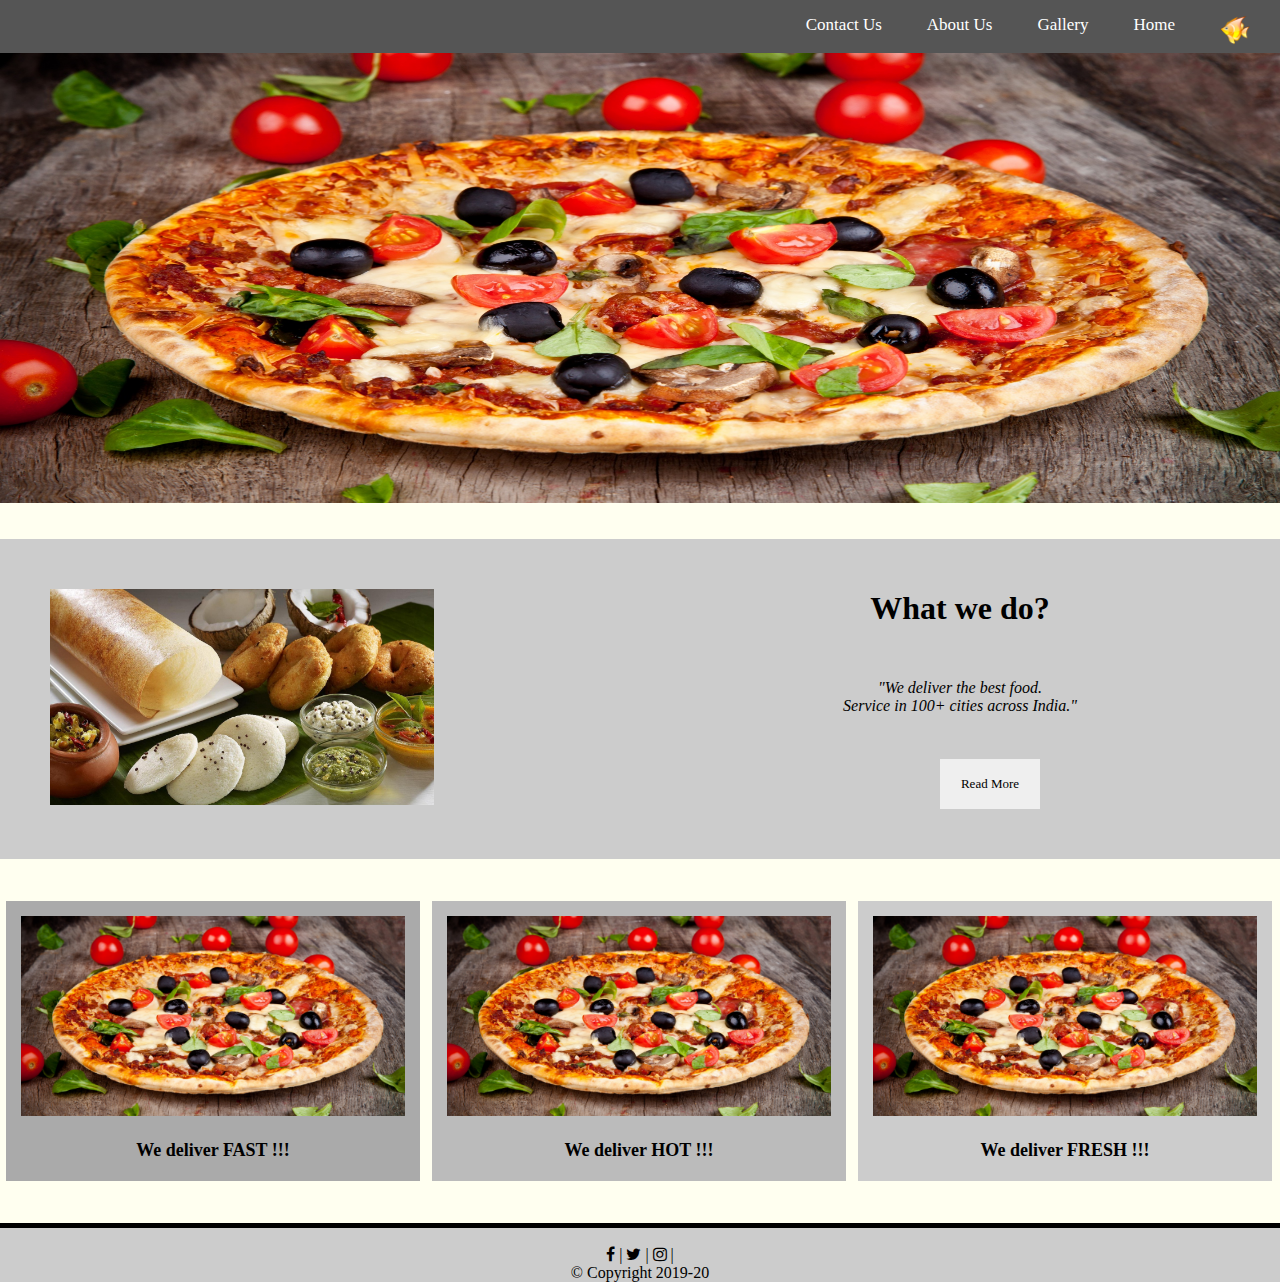
<file: Food Delivery/index.html>
<!DOCTYPE html>
<html><head>
<title>Home</title>
<meta charset="UTF-8">
<meta name="viewport" content="width=device-width,initial-scale=1">
<link rel="stylesheet" href="css\style.css">
<link rel="stylesheet" href="https://cdnjs.cloudflare.com/ajax/libs/font-awesome/4.7.0/css/font-awesome.min.css">


</head>
<body>

<!-- Navigation Bar -->
<div class="navbar">
    <a href="index.html"><img class="logo" src="img\logo.png"></a>
    <a href="index.html">Home</a>
    <a href="gallery.html">Gallery</a>
    <a href="about.html">About Us</a>
    <a href="contact.html">Contact Us</a>
    
</div>

<!-- Slider -->
<div class="slideshow">
	<div class="slider-wrapper">
		<img src="img\slider1.jpg" class="slide" alt="Slide 1">
		<img src="img\slider1.jpg" class="slide" alt="Slide 2">
		<img src="img\slider1.jpg" class="slide" alt="Slide 3">
	</div>
</div>   
<br/>
<br/>

<div class="mid-body">
	<div class="mid left">
	<img src="img\info-img.jpg" class="info-img">
	</div>
	
	<div class="mid right">
	<h1>What we do?</h1>
	<p>  "We deliver the best food.<br> Service in 100+ cities across India."</p>
	<br>
	<button class="button">Read More</button>
	</div>
</div>
<br/>
<br/>

<!-- Qualities -->

<div class="row">
  <div class="column" style="background-color:#aaa;">
    <img src="img\slider1.jpg">
	<h2>We deliver FAST !!!</h2>
  </div>
  <div class="column" style="background-color:#bbb;">
    <img src="img\slider1.jpg">
	<h2>We deliver HOT !!!</h2>
  </div>
  <div class="column" style="background-color:#ccc;">
    <img src="img\slider1.jpg">
	<h2>We deliver FRESH !!!</h2>
  </div>
</div>
<br/>
<br/>

<!-- Footer -->

<div class="footer">
<br>
	<i class="fa fa-facebook"></i><span> | </span>
	<i class="fa fa-twitter"></i> <span> | </span>
	<i class="fa fa-instagram"></i> <span> | </span>
	<br>
	© Copyright 2019-20
</div>









</body></html>
</file>
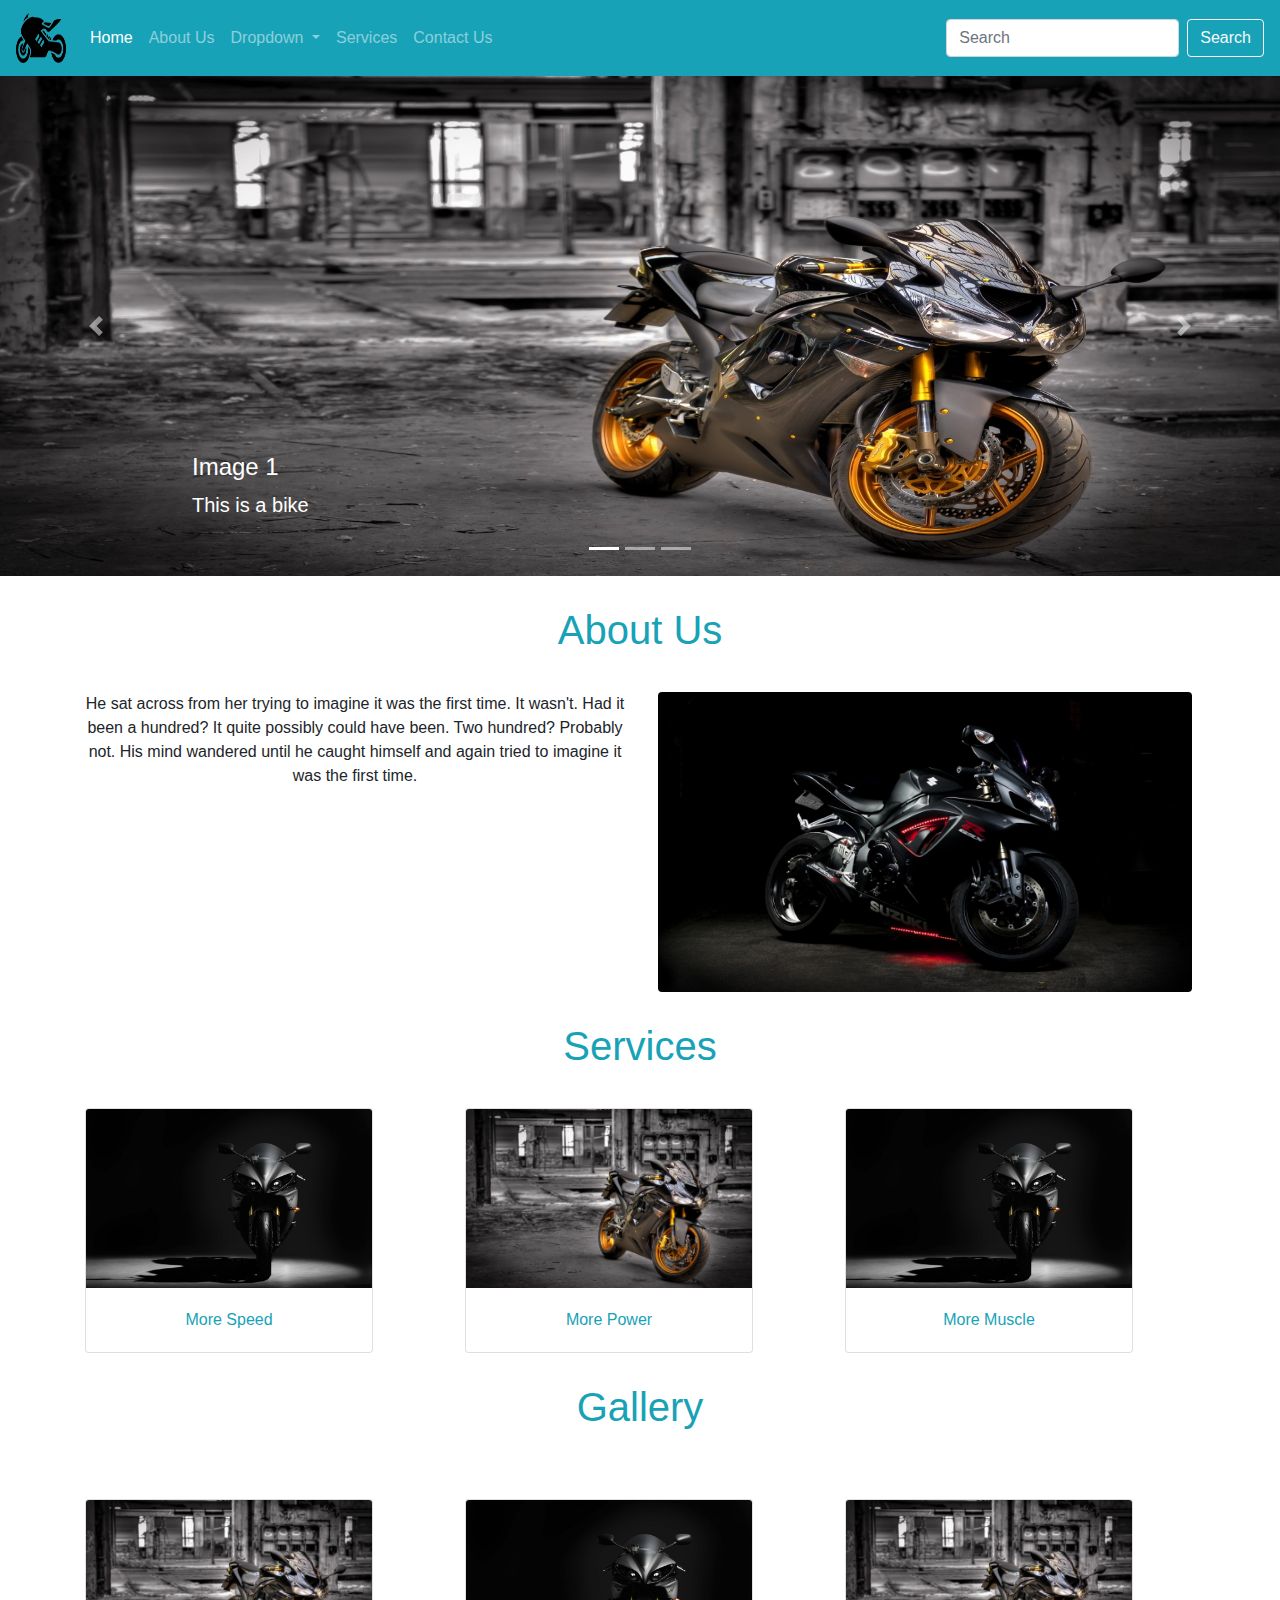
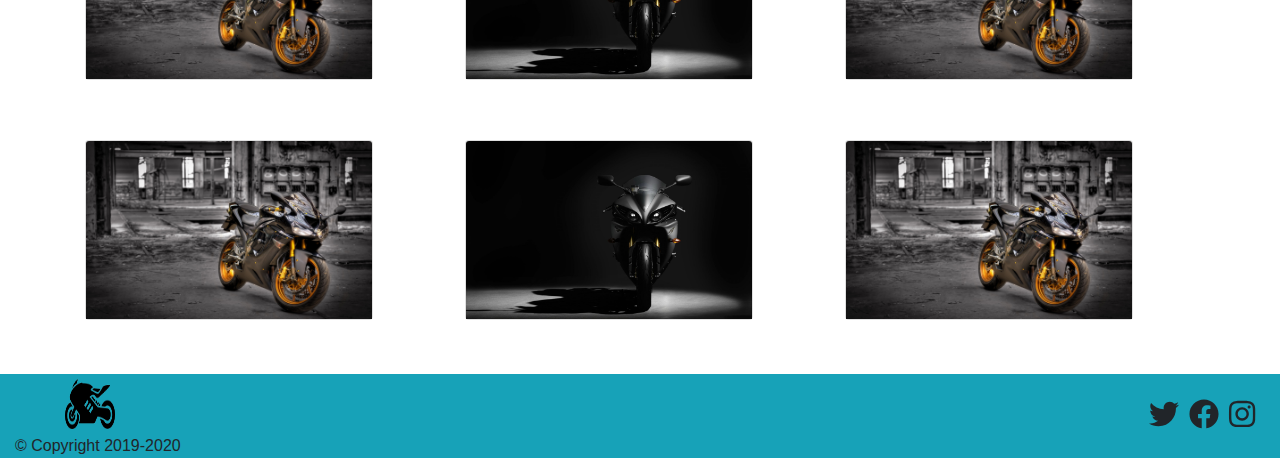
<file: Just Some Boostrap/index.html>
<!DOCTYPE html>
<html>
<head>
<title>Home</title>
<meta name="viewport" content="width=device-width, initial-scale=1.0">
<link rel="stylesheet" href="css/style.css">
<link rel="stylesheet" href="css/bootstrap.min.css">


<script src="js/jquery.js"></script>
<script src="js/bootstrap.min.js"></script>
<script src="js/all.js"></script>
</head>
<body>
<div class="header">
	<nav class="navbar navbar-expand-lg navbar-dark bg-info">
  <a class="navbar-brand" href="index.html"><img src="images/logo.png" height="50px" width="50px"></a>
  <button class="navbar-toggler" type="button" data-toggle="collapse" data-target="#navbarSupportedContent" aria-controls="navbarSupportedContent" aria-expanded="false" aria-label="Toggle navigation">
    <span class="navbar-toggler-icon"></span>
  </button>

  <div class="collapse navbar-collapse" id="navbarSupportedContent">
    <ul class="navbar-nav mr-auto">
      <li class="nav-item active">
        <a class="nav-link" href="index.html">Home <span class="sr-only">(current)</span></a>
      </li>
      <li class="nav-item">
        <a class="nav-link" href="about.html">About Us</a>
      </li>
      <li class="nav-item dropdown">
        <a class="nav-link dropdown-toggle" href="#" id="navbarDropdown" role="button" data-toggle="dropdown" aria-haspopup="true" aria-expanded="false">
          Dropdown
        </a>
        <div class="dropdown-menu" aria-labelledby="navbarDropdown">
          <a class="dropdown-item" href="#">Action</a>
          <a class="dropdown-item" href="#">Another action</a>
          <div class="dropdown-divider"></div>
          <a class="dropdown-item" href="#">Something else here</a>
        </div>
      </li>
      <li class="nav-item">
        <a class="nav-link " href="services.html">Services</a>
	  </li>
	  <li class="nav-item">
        <a class="nav-link " href="contact.html">Contact Us</a>
      </li>
    </ul>
    <form class="form-inline my-2 my-lg-0">
      <input class="form-control mr-sm-2" type="search" placeholder="Search" aria-label="Search">
      <button class="btn btn-outline-light my-2 my-sm-0" type="submit">Search</button>
    </form>
  </div>
</nav>
</div>

<section>
	<div id="carouselExampleIndicators" class="carousel slide" data-ride="carousel">
  <ol class="carousel-indicators">
    <li data-target="#carouselExampleIndicators" data-slide-to="0" class="active"></li>
    <li data-target="#carouselExampleIndicators" data-slide-to="1"></li>
    <li data-target="#carouselExampleIndicators" data-slide-to="2"></li>
  </ol>
  <div class="carousel-inner">
    <div class="carousel-item active w-100">
  <img src="images/slider1.jpg" alt="..." class="w-100">
  <div class="carousel-caption d-none d-lg-block text-left">
    <h4>Image 1</h4>
    <p>This is a bike</p>
  </div>
</div>
    <div class="carousel-item w-100">
  <img src="images/slider2.jpg" alt="..." class="w-100">
  <div class="carousel-caption d-none d-lg-block text-right">
    <h4>Image 2</h4>
    <p>Thi s i sanother bike</p>
  </div>
</div>
<div class="carousel-item w-100">
  <img src="images/slider3.jpg" alt="..." class="w-100">
  <div class="carousel-caption d-none d-lg-block text-left">
    <h4>Image 3</h4>
    <p>IS this a bike??</p>
  </div>
</div>
  <a class="carousel-control-prev" href="#carouselExampleIndicators" role="button" data-slide="prev">
    <span class="carousel-control-prev-icon" aria-hidden="true"></span>
    <span class="sr-only">Previous</span>
  </a>
  <a class="carousel-control-next" href="#carouselExampleIndicators" role="button" data-slide="next">
    <span class="carousel-control-next-icon" aria-hidden="true"></span>
    <span class="sr-only">Next</span>
  </a>
</div>
</section>

<div class="container">
	<div class="row">
	</br></br>
		<div class="col-lg-12 text-center margin">
			<h1 class="text-info">About Us</h1>
		</div>
		</br></br>
		<div class="col-lg-6 col-sm-12 text-center">
			<p>He sat across from her trying to imagine it was the first time. 
			It wasn't. Had it been a hundred? It quite possibly could have been. 
			Two hundred? Probably not. His mind wandered until he caught himself and again tried to imagine it was the first time.</p>
		</div>
		<div class="col-lg-6 col-sm-12 text-center">
			<img src="images/slider2.jpg" class="rounded mx-auto d-block" height="300px">
		</div>
		<div class="col-lg-12 text-center margin">
			<h1 class="text-info">Services</h1>
		</div>
		<div class="col-lg-4 col-sm-12 col-md-6">
			<div class="card" style="width: 18rem;">
					<img class="card-img-top" src="images/slider3.jpg" alt="Card image cap">
						<div class="card-body text-info text-center">
							<p class="card-text">More Speed</p>
						</div>
			</div>
		</div>
		
		<div class="col-lg-4 col-sm-12 col-md-6">
			<div class="card" style="width: 18rem;">
					<img class="card-img-top" src="images/slider1.jpg" alt="Card image cap">
						<div class="card-body text-info text-center">
							<p class="card-text">More Power</p>
						</div>
			</div>
		</div>
		
		<div class="col-lg-4 col-sm-12 col-md-12">
			<div class="card" style="width: 18rem;">
					<img class="card-img-top" src="images/slider3.jpg" alt="Card image cap">
						<div class="card-body text-info text-center">
							<p class="card-text">More Muscle</p>
						</div>
			</div>
		</div>
		
		<div class="col-lg-12 text-center margin">
			<h1 class="text-info">Gallery</h1>
		</div>
		</br></br>
		<div class="col-lg-4 col-md-6 col-sm-12">
			<div class="card margin" style="width: 18rem;">
				<img class="card-img-top" src="images/slider1.jpg" alt="Card image cap">
			</div>
		</div>
		<div class="col-lg-4 col-md-6 col-sm-12">
			<div class="card margin" style="width: 18rem;">
				<img class="card-img-top" src="images/slider3.jpg" alt="Card image cap">
			</div>
		</div>
		<div class="col-lg-4 col-md-6 col-sm-12">
			<div class="card margin" style="width: 18rem;">
				<img class="card-img-top" src="images/slider1.jpg" alt="Card image cap">
			</div>
		</div>
		<div class="col-lg-4 col-md-6 col-sm-12">
			<div class="card margin" style="width: 18rem;">
				<img class="card-img-top" src="images/slider1.jpg" alt="Card image cap">
			</div>
		</div>
		<div class="col-lg-4 col-md-6 col-sm-12">
			<div class="card margin" style="width: 18rem;">
				<img class="card-img-top" src="images/slider3.jpg" alt="Card image cap">
			</div>
		</div>
		<div class="col-lg-4 col-md-6 col-sm-12">
			<div class="card margin" style="width: 18rem;">
				<img class="card-img-top" src="images/slider1.jpg" alt="Card image cap">
			</div>
		</div>
		
		
	</div>
	
</div>
</br>

<div class="footer">
<div class="col-lg-12 bg-info">

			<i class="fab fa-instagram  font1 float-right"></i>
			<i class="fab fa-facebook font1 float-right"></i>
			<i class="fab fa-twitter font1 float-right"></i>
			<a class="navbar-brand left" href="index.html"><img src="images/logo.png" height="50px" width="50px"></a></br>
			
			
			&copy Copyright 2019-2020
			</br>
			
</div>
</div>
</body>
</html>
</file>
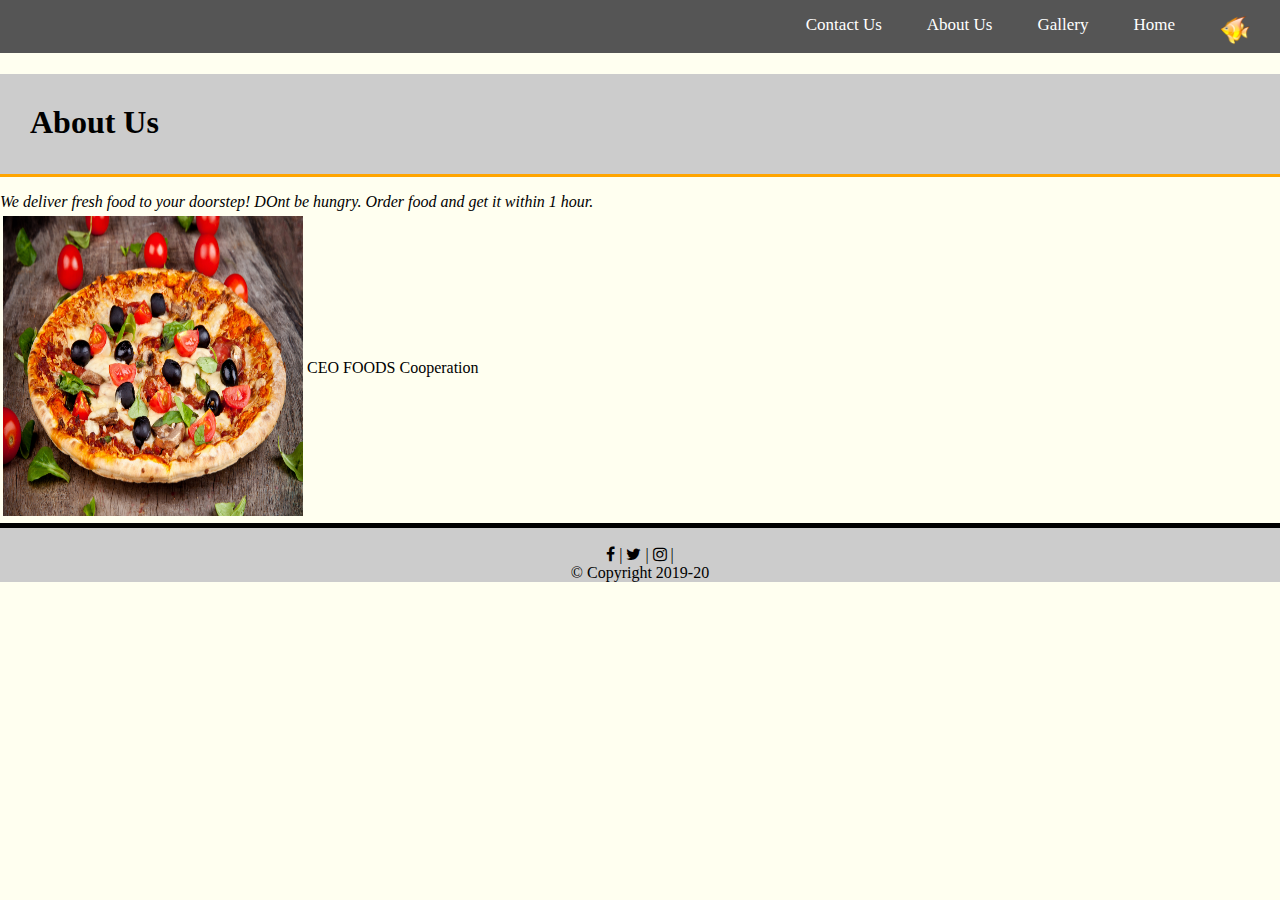
<file: Food Delivery/about.html>
<!DOCTYPE html>
<html><head>
<title>Home</title>
<meta charset="UTF-8">
<meta name="viewport" content="width=device-width,initial-scale=1">
<link rel="stylesheet" href="css\style.css">
<link rel="stylesheet" href="https://cdnjs.cloudflare.com/ajax/libs/font-awesome/4.7.0/css/font-awesome.min.css">


</head>
<body>

<!-- Navigation Bar -->
<div class="navbar">
    <a href="index.html"><img class="logo" src="img\logo.png"></a>
    <a href="index.html">Home</a>
    <a href="gallery.html">Gallery</a>
    <a href="about.html">About Us</a>
    <a href="contact.html">Contact Us</a>
</div>


<!-- Uppper About -->

<div class="gallery_header">
	<h1>About Us</h1>
	
	<p>We deliver fresh food to your doorstep! DOnt be hungry. Order food and get it within 1 hour. </p>
</div>
<br/>
<br/>

<div class="team">
	<table>
		<tr>
			<td><img src="img\slider1.jpg"></td>
			<td>CEO FOODS Cooperation</td>
		</tr>
	</table>

<!-- Footer -->

<div class="footer">
<br>
	<i class="fa fa-facebook"></i><span> | </span>
	<i class="fa fa-twitter"></i> <span> | </span>
	<i class="fa fa-instagram"></i> <span> | </span>
	<br>
	© Copyright 2019-20
</div>









</body></html>
</file>
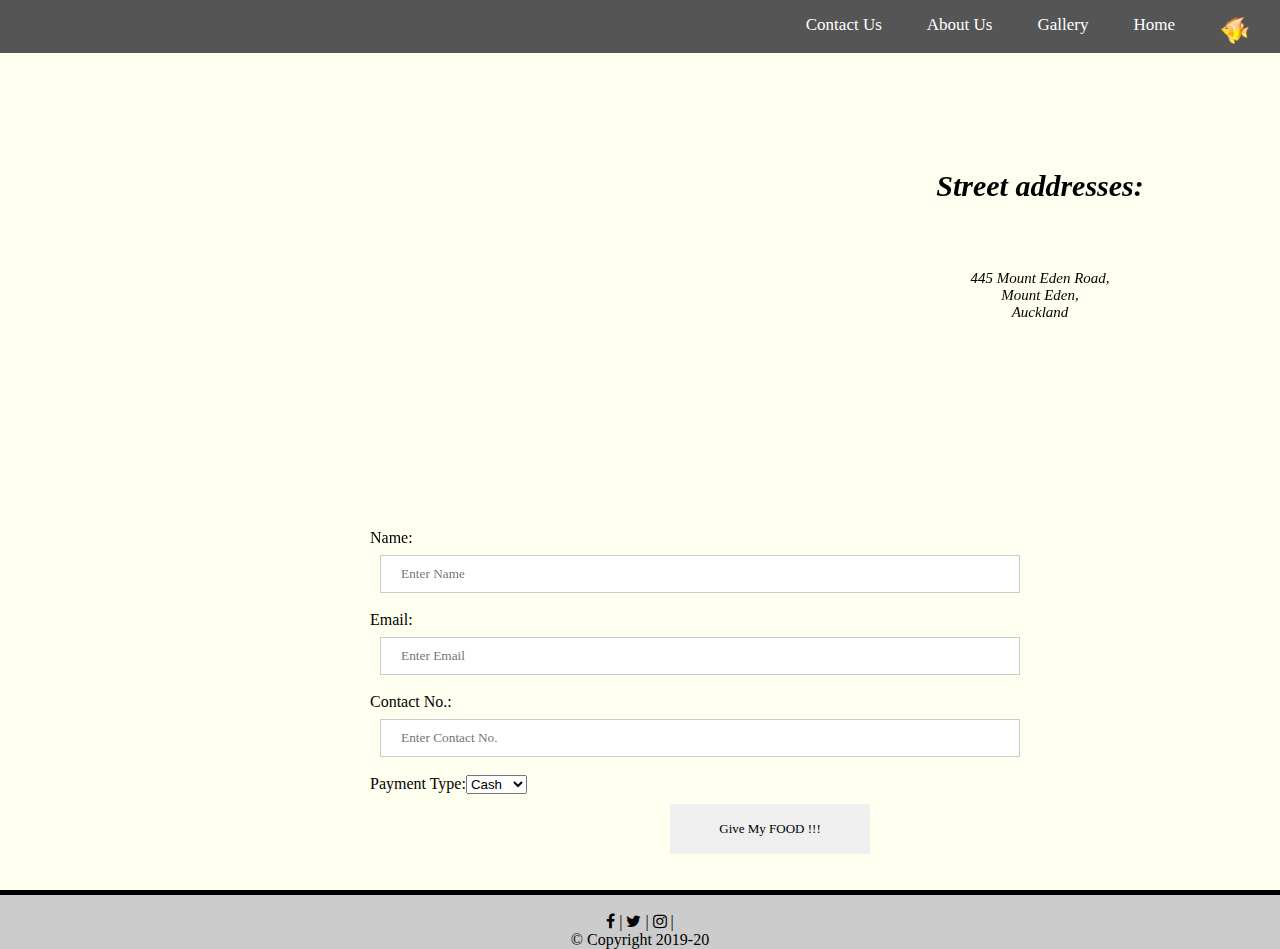
<file: Food Delivery/contact.html>
<!DOCTYPE html>
<html><head>
<title>Home</title>
<meta charset="UTF-8">
<meta name="viewport" content="width=device-width,initial-scale=1">
<link rel="stylesheet" href="css\style.css">
<link rel="stylesheet" href="https://cdnjs.cloudflare.com/ajax/libs/font-awesome/4.7.0/css/font-awesome.min.css">


</head>
<body>

<!-- Navigation Bar -->
<div class="navbar">
    <a href="index.html"><img class="logo" src="img\logo.png"></a>
    <a href="index.html">Home</a>
    <a href="gallery.html">Gallery</a>
    <a href="about.html">About Us</a>
    <a href="contact.html">Contact Us</a>
    
</div>

<br/>
<br/>


<div class="map">
	<div class="map_img">
	<iframe src="https://www.google.com/maps/embed?pb=!1m18!1m12!1m3!1d60271.345226072546!2d73.09512979315174!3d19.240615208510473!2m3!1f0!2f0!3f0!3m2!1i1024!2i768!4f13.1!3m3!1m2!1s0x3be796f457b1b76f%3A0x35df463ca445bd26!2sKalyan%2C+Maharashtra!5e0!3m2!1sen!2sin!4v1562333581951!5m2!1sen!2sin" 
	 frameborder="0" style="border:0" allowfullscreen></iframe>
	</div>
	<div class="map_add">
	<address><h1>Street addresses:</h1> <br/>445 Mount Eden Road,<br/> Mount Eden,<br/> Auckland</address>
</div>
</div>
<br/>
<br/>
<div class="location">
	<form>
	Name:<br/><input type="text" placeholder="Enter Name" required> <br/><br/>
	Email:<br/><input type="text" placeholder="Enter Email" required> <br/><br/>
	Contact No.:<br/><input type="text" placeholder="Enter Contact No." required> <br/><br/>
	Payment Type:<select>
						<option>Cash</option>
						<option>Card</option>
						<option>Online</option>
						<option>COD</option>
				     </select>
					 <br/>
	<button class="button" style="width:200px;">Give My FOOD !!!</button>
	</form>
	
</div>

<br/>
<br/>





<!-- Footer -->

<div class="footer">
<br>
	<i class="fa fa-facebook"></i><span> | </span>
	<i class="fa fa-twitter"></i> <span> | </span>
	<i class="fa fa-instagram"></i> <span> | </span>
	<br>
	© Copyright 2019-20
</div>


</body>
</html>
</file>
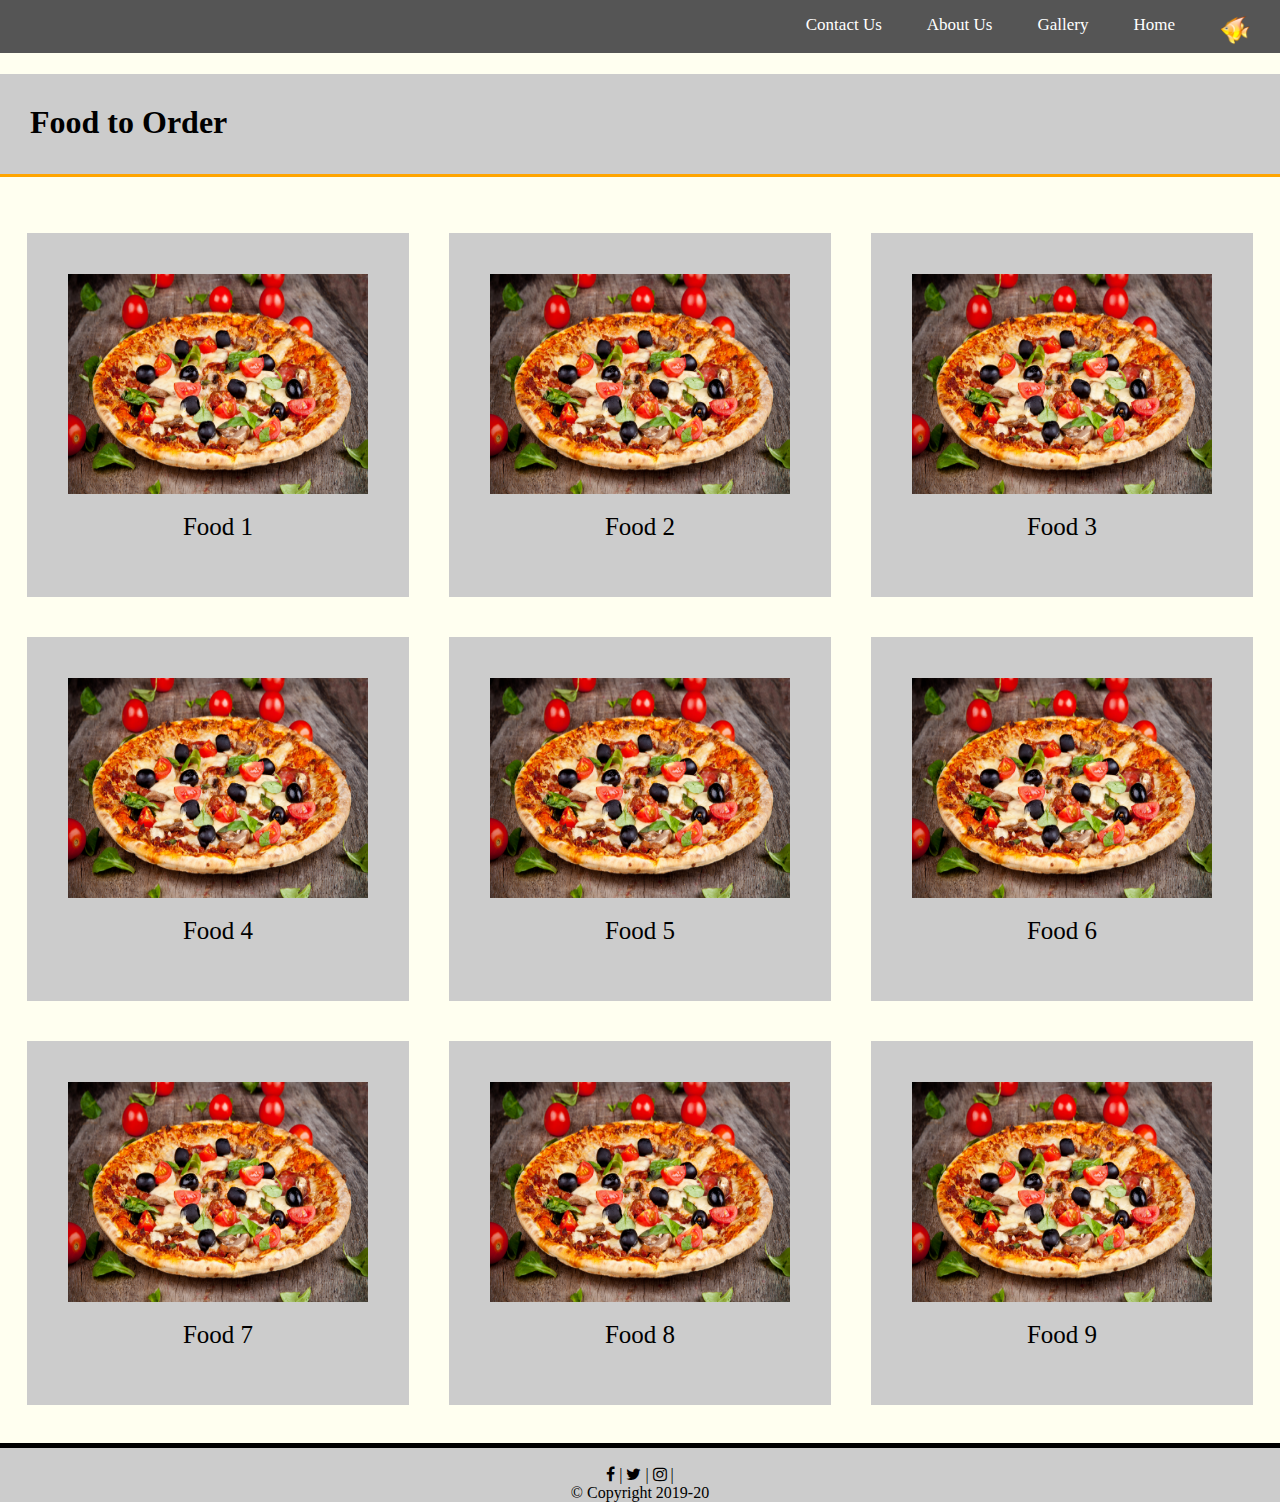
<file: Food Delivery/gallery.html>
<!DOCTYPE html>
<html><head>
<title>Home</title>
<meta charset="UTF-8">
<meta name="viewport" content="width=device-width,initial-scale=1">
<link rel="stylesheet" href="css\style.css">
<link rel="stylesheet" href="https://cdnjs.cloudflare.com/ajax/libs/font-awesome/4.7.0/css/font-awesome.min.css">


</head>
<body>

<!-- Navigation Bar -->
<div class="navbar">
    <a href="index.html"><img class="logo" src="img\logo.png"></a>
    <a href="index.html">Home</a>
    <a href="gallery.html">Gallery</a>
    <a href="about.html">About Us</a>
    <a href="contact.html">Contact Us</a>
    
</div>

<!-- Gallery -->

<div class="gallery_header">
<h1>Food to Order</h1>
</div>

<br/>
<br/>

<div class="gallery-page">
<div class="gallery">
  <a target="_blank" href="img\slider1.jpg">
    <img src="img\slider1.jpg" alt="food" width="600" height="400">
  </a>
  <div class="desc">Food 1</div>
</div>
<div class="gallery">
  <a target="_blank" href="img\slider1.jpg">
    <img src="img\slider1.jpg" alt="food" width="600" height="400">
  </a>
  <div class="desc">Food 2</div>
</div>
<div class="gallery">
  <a target="_blank" href="img\slider1.jpg">
    <img src="img\slider1.jpg" alt="food" width="600" height="400">
  </a>
  <div class="desc">Food 3</div>
</div>
<div class="gallery">
  <a target="_blank" href="img\slider1.jpg">
    <img src="img\slider1.jpg" alt="food" width="600" height="400">
  </a>
  <div class="desc">Food 4</div>
</div>
<div class="gallery">
  <a target="_blank" href="img\slider1.jpg">
    <img src="img\slider1.jpg" alt="food" width="600" height="400">
  </a>
  <div class="desc">Food 5</div>
</div>
<div class="gallery">
  <a target="_blank" href="img\slider1.jpg">
    <img src="img\slider1.jpg" alt="food" width="600" height="400">
  </a>
  <div class="desc">Food 6</div>
</div>
<div class="gallery">
  <a target="_blank" href="img\slider1.jpg">
    <img src="img\slider1.jpg" alt="food" width="600" height="400">
  </a>
  <div class="desc">Food 7</div>
</div>
<div class="gallery">
  <a target="_blank" href="img\slider1.jpg">
    <img src="img\slider1.jpg" alt="food" width="600" height="400">
  </a>
  <div class="desc">Food 8</div>
</div>
<div class="gallery">
  <a target="_blank" href="img\slider1.jpg">
    <img src="img\slider1.jpg" alt="food" width="600" height="400">
  </a>
  <div class="desc">Food 9</div>
</div>

</div>
<br/>


<!-- Footer -->

<div class="footer">
<br/>
	<i class="fa fa-facebook"></i><span> | </span>
	<i class="fa fa-twitter"></i> <span> | </span>
	<i class="fa fa-instagram"></i> <span> | </span>
	<br/>
	© Copyright 2019-20
</div>


</body>
</html>
</file>
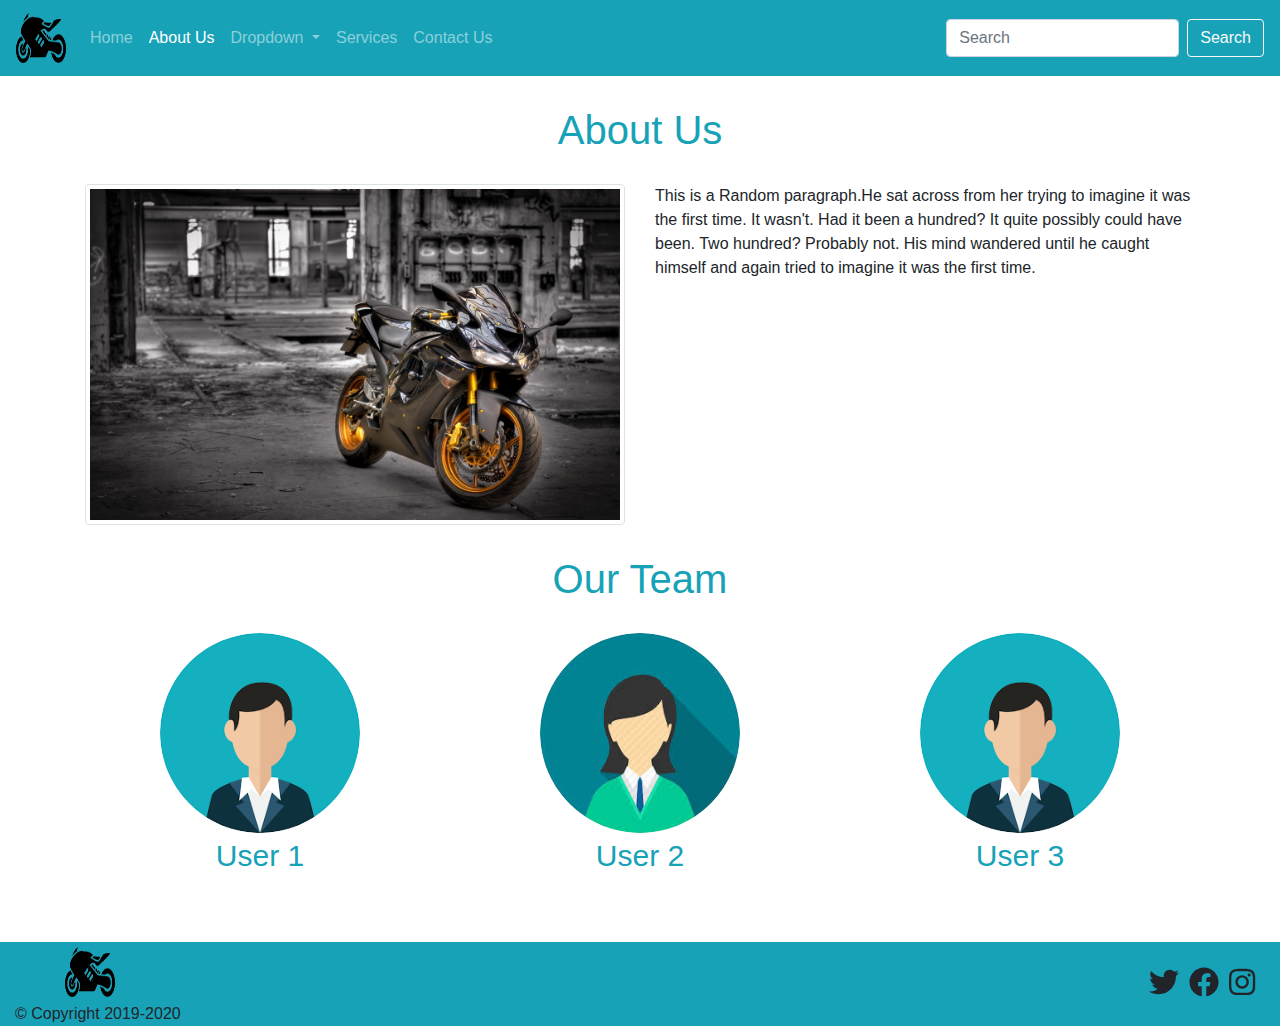
<file: Just Some Boostrap/about.html>
<!DOCTYPE html>
<html>
<head>
<title>Home</title>
<meta name="viewport" content="width=device-width, initial-scale=1.0">
<link rel="stylesheet" href="css/style.css">
<link rel="stylesheet" href="css/bootstrap.min.css">


<script src="js/jquery.js"></script>
<script src="js/bootstrap.min.js"></script>
<script src="js/all.js"></script>
</head>
<body>
<div class="header">
	<nav class="navbar navbar-expand-lg navbar-dark bg-info">
  <a class="navbar-brand" href="index.html"><img src="images/logo.png" height="50px" width="50px"></a>
  <button class="navbar-toggler" type="button" data-toggle="collapse" data-target="#navbarSupportedContent" aria-controls="navbarSupportedContent" aria-expanded="false" aria-label="Toggle navigation">
    <span class="navbar-toggler-icon"></span>
  </button>

  <div class="collapse navbar-collapse" id="navbarSupportedContent">
    <ul class="navbar-nav mr-auto">
      <li class="nav-item">
        <a class="nav-link" href="index.html">Home <span class="sr-only">(current)</span></a>
      </li>
      <li class="nav-item active">
        <a class="nav-link" href="about.html">About Us</a>
      </li>
      <li class="nav-item dropdown">
        <a class="nav-link dropdown-toggle" href="#" id="navbarDropdown" role="button" data-toggle="dropdown" aria-haspopup="true" aria-expanded="false">
          Dropdown
        </a>
        <div class="dropdown-menu" aria-labelledby="navbarDropdown">
          <a class="dropdown-item" href="#">Action</a>
          <a class="dropdown-item" href="#">Another action</a>
          <div class="dropdown-divider"></div>
          <a class="dropdown-item" href="#">Something else here</a>
        </div>
      </li>
      <li class="nav-item">
        <a class="nav-link " href="services.html">Services</a>
	  </li>
	  <li class="nav-item">
        <a class="nav-link " href="contact.html">Contact Us</a>
      </li>
    </ul>
    <form class="form-inline my-2 my-lg-0">
      <input class="form-control mr-sm-2" type="search" placeholder="Search" aria-label="Search">
      <button class="btn btn-outline-light my-2 my-sm-0" type="submit">Search</button>
    </form>
  </div>
</nav>
</div>

<div class="col-sm-12">
	<h1 class="text-info text-center margin">About Us</h1>

</div>

<div class="container">
	<div class="row">
		<div class="col-lg-6 col-sm-12">
			<img src="images/slider1.jpg" class="img-thumbnail" >
		</div>
		<div class="col-lg-6 col-sm-12">
			<p>This is a Random paragraph.He sat across from her trying to imagine it was the first time. 
			It wasn't. Had it been a hundred? It quite possibly could have been. 
			Two hundred? Probably not. His mind wandered until he caught himself and again tried to imagine it was the first time.</p>
		</div>
		
	</div>
	
</div>

<div class="col-sm-12">
	<h1 class="text-info text-center margin">Our Team</h1>

</div>

<div class="container">
<div class="row">

	<div class="col-lg-4 col-md-6 text-center text-info fonts" >
		<img src="images/user.png" class="round">
		<p>User 1</p>
	</div>
	<div class="col-lg-4 col-md-6 text-center text-info fonts" >
		<img src="images/user2.jpg" class="round">
		<p>User 2</p>
	</div>
	<div class="col-lg-4 col-md-12 text-center text-info fonts" >
		<img src="images/user.png" class="round">
		<p>User 3</p>
	</div>

</div>
</div>
</br>
</br>
<div class="footer">
<div class="col-lg-12 bg-info">

			<i class="fab fa-instagram  font1 float-right"></i>
			<i class="fab fa-facebook font1 float-right"></i>
			<i class="fab fa-twitter font1 float-right"></i>
			<a class="navbar-brand left" href="index.html"><img src="images/logo.png" height="50px" width="50px"></a></br>
			
			
			&copy Copyright 2019-2020
			</br>
			
</div>
</div>

</body>
</html>
</file>
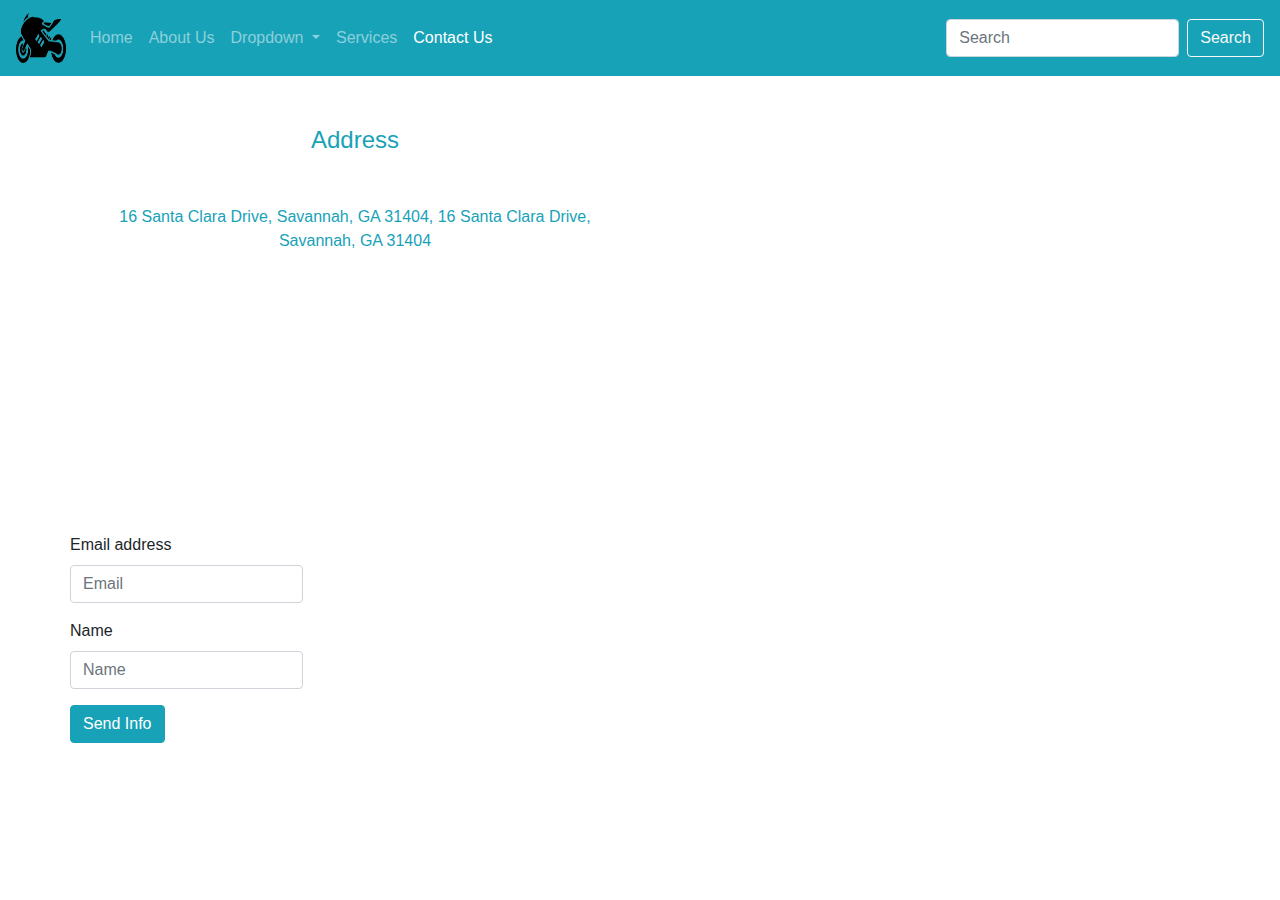
<file: Just Some Boostrap/contact.html>
<!DOCTYPE html>
<html>
<head>
<title>Home</title>
<meta name="viewport" content="width=device-width, initial-scale=1.0">
<link rel="stylesheet" href="css/style.css">
<link rel="stylesheet" href="css/bootstrap.min.css">


<script src="js/jquery.js"></script>
<script src="js/bootstrap.min.js"></script>
<script src="js/all.js"></script>
</head>
<body>
<div class="header">
	<nav class="navbar navbar-expand-lg navbar-dark bg-info">
  <a class="navbar-brand" href="index.html"><img src="images/logo.png" height="50px" width="50px"></a>
  <button class="navbar-toggler" type="button" data-toggle="collapse" data-target="#navbarSupportedContent" aria-controls="navbarSupportedContent" aria-expanded="false" aria-label="Toggle navigation">
    <span class="navbar-toggler-icon"></span>
  </button>

  <div class="collapse navbar-collapse" id="navbarSupportedContent">
    <ul class="navbar-nav mr-auto">
      <li class="nav-item">
        <a class="nav-link" href="index.html">Home <span class="sr-only">(current)</span></a>
      </li>
      <li class="nav-item">
        <a class="nav-link" href="about.html">About Us</a>
      </li>
      <li class="nav-item dropdown">
        <a class="nav-link dropdown-toggle" href="#" id="navbarDropdown" role="button" data-toggle="dropdown" aria-haspopup="true" aria-expanded="false">
          Dropdown
        </a>
        <div class="dropdown-menu" aria-labelledby="navbarDropdown">
          <a class="dropdown-item" href="#">Action</a>
          <a class="dropdown-item" href="#">Another action</a>
          <div class="dropdown-divider"></div>
          <a class="dropdown-item" href="#">Something else here</a>
        </div>
      </li>
      <li class="nav-item">
        <a class="nav-link " href="services.html">Services</a>
	  </li>
	  <li class="nav-item active">
        <a class="nav-link " href="contact.html">Contact Us</a>
      </li>
    </ul>
    <form class="form-inline my-2 my-lg-0">
      <input class="form-control mr-sm-2" type="search" placeholder="Search" aria-label="Search">
      <button class="btn btn-outline-light my-2 my-sm-0" type="submit">Search</button>
    </form>
  </div>
</nav>
</div>

<div class="container">
	<div class="row map">
		<div class="col-lg-6 col-sm-12 text-center text-info">
			<h4>Address</h4>
			<p class="map">16 Santa Clara Drive, Savannah, GA 31404, 16 Santa Clara Drive, Savannah, GA 31404</p>
		</div>
		<div class="col-lg-6 col-sm-12 text-center text-info">
			<iframe src="https://www.google.com/maps/embed?pb=!1m18!1m12!1m3!1d108162.82424416619!2d-81.1268189389381!3d32.093900277176!2m3!1f0!2f0!3f0!3m2!1i1024!2i768!4f13.1!3m3!1m2!1s0x88fb75fc78f20659%3A0x4e0c6751036020bc!2sSavannah%2C%20GA%2C%20USA!5e0!3m2!1sen!2sin!4v1576831353609!5m2!1sen!2sin" width="100%" height="400px" frameborder="0" style="border:0;" allowfullscreen=""></iframe>
		
		
		</div>
	</div>

</div>


<div class="container">

	<div class="row">
		<form>
  <div class="form-group">
    <label for="exampleFormControlInput1">Email address</label>
    <input type="email" class="form-control" name="email" placeholder="Email">
  </div>
  
  
  <div class="form-group">
    <label for="exampleFormControlTextarea1">Name</label>
    <input type="text" class="form-control" name="name" placeholder="Name">
  </div>
  
  <button type="submit" class="btn btn-info">Send Info</button>
</form>
	
	</div>


</div>
</file>
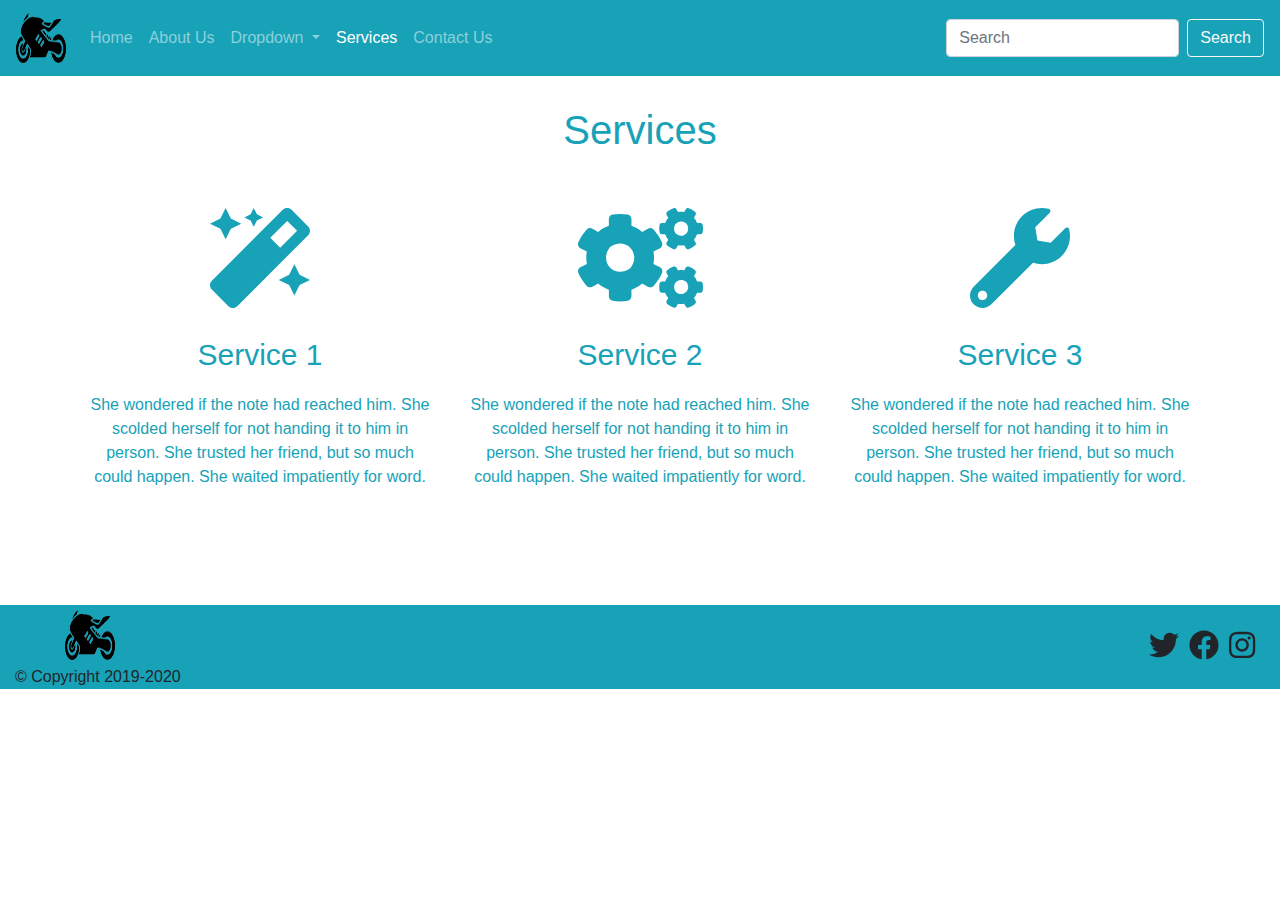
<file: Just Some Boostrap/services.html>
<!DOCTYPE html>
<html>
<head>
<title>Home</title>
<meta name="viewport" content="width=device-width, initial-scale=1.0">
<link rel="stylesheet" href="css/style.css">
<link rel="stylesheet" href="css/bootstrap.min.css">


<script src="js/jquery.js"></script>
<script src="js/bootstrap.min.js"></script>
<script src="js/all.js"></script>
</head>
<body>
<div class="header">
	<nav class="navbar navbar-expand-lg navbar-dark bg-info">
  <a class="navbar-brand" href="#"><img src="images/logo.png" height="50px" width="50px"></a>
  <button class="navbar-toggler" type="button" data-toggle="collapse" data-target="#navbarSupportedContent" aria-controls="navbarSupportedContent" aria-expanded="false" aria-label="Toggle navigation">
    <span class="navbar-toggler-icon"></span>
  </button>

  <div class="collapse navbar-collapse" id="navbarSupportedContent">
    <ul class="navbar-nav mr-auto">
      <li class="nav-item">
        <a class="nav-link" href="index.html">Home <span class="sr-only">(current)</span></a>
      </li>
      <li class="nav-item">
        <a class="nav-link" href="about.html">About Us</a>
      </li>
      <li class="nav-item dropdown">
        <a class="nav-link dropdown-toggle" href="index.html" id="navbarDropdown" role="button" data-toggle="dropdown" aria-haspopup="true" aria-expanded="false">
          Dropdown
        </a>
        <div class="dropdown-menu" aria-labelledby="navbarDropdown">
          <a class="dropdown-item" href="#">Action</a>
          <a class="dropdown-item" href="#">Another action</a>
          <div class="dropdown-divider"></div>
          <a class="dropdown-item" href="#">Something else here</a>
        </div>
      </li>
      <li class="nav-item active">
        <a class="nav-link " href="services.html">Services</a>
	  </li>
	  <li class="nav-item">
        <a class="nav-link " href="contact.html">Contact Us</a>
      </li>
    </ul>
    <form class="form-inline my-2 my-lg-0">
      <input class="form-control mr-sm-2" type="search" placeholder="Search" aria-label="Search">
      <button class="btn btn-outline-light my-2 my-sm-0" type="submit">Search</button>
    </form>
  </div>
</nav>
</div>

<div class="col-sm-12">
	<h1 class="text-info text-center margin">Services</h1>

</div>
</br>
<div class="container down">
<div class="row">

	<div class="col-lg-4 col-md-6 text-center text-info" >
		<i class="fa fa-magic ser-font" aria-hidden="true"></i>
			</br></br>
		<p class="fonts">Service 1</p>
		<p>She wondered if the note had reached him. She scolded herself for not handing it to him in person. She trusted her friend, but so much could happen. She waited impatiently for word.</p>
	</div>
	<div class="col-lg-4 col-md-6 text-center text-info" >
		<i class="fa fa-cogs ser-font" aria-hidden="true"></i>
			</br></br>
		<p class="fonts">Service 2</p>
		<p>She wondered if the note had reached him. She scolded herself for not handing it to him in person. She trusted her friend, but so much could happen. She waited impatiently for word.</p>

	</div>
	<div class="col-lg-4 col-md-12 text-center text-info" >
		<i class="fas fa-wrench ser-font"></i>
			</br></br>
		<p class="fonts">Service 3</p>
		<p>She wondered if the note had reached him. She scolded herself for not handing it to him in person. She trusted her friend, but so much could happen. She waited impatiently for word.</p>

	</div>

</div>
</div>


<div class="footer">
<div class="col-lg-12 bg-info">

			<i class="fab fa-instagram  font1 float-right"></i>
			<i class="fab fa-facebook font1 float-right"></i>
			<i class="fab fa-twitter font1 float-right"></i>
			<a class="navbar-brand left" href="index.html"><img src="images/logo.png" height="50px" width="50px"></a></br>
			
			
			&copy Copyright 2019-2020
			</br>
			
</div>
</div>

</body>
</html
</file>
<file: Just Some Boostrap/css/style.css>
.fonts{
	font-size:30px;
	
}

.carousel-item img{
	height:500px;
	
	
}

.carousel-caption p{
	font-size:20px;
}

.margin{
	margin-top:30px;
	margin-bottom:30px;
}
.round{
	
	border-radius:50%;
	height:200px;
	width:200px;
}

.service{
	border-radius:30%;
	height:200px;
	width:200px;
}

.ser-font{
	font-size:100px;
}

.down{
	margin-bottom:100px;
	
}

.font1{
	font-size:30px;
	margin-top:25px;
	margin-right:10px;
}

.left{
	margin-left:50px;
	
}

.map{
	margin-top:50px;
}
</file>
